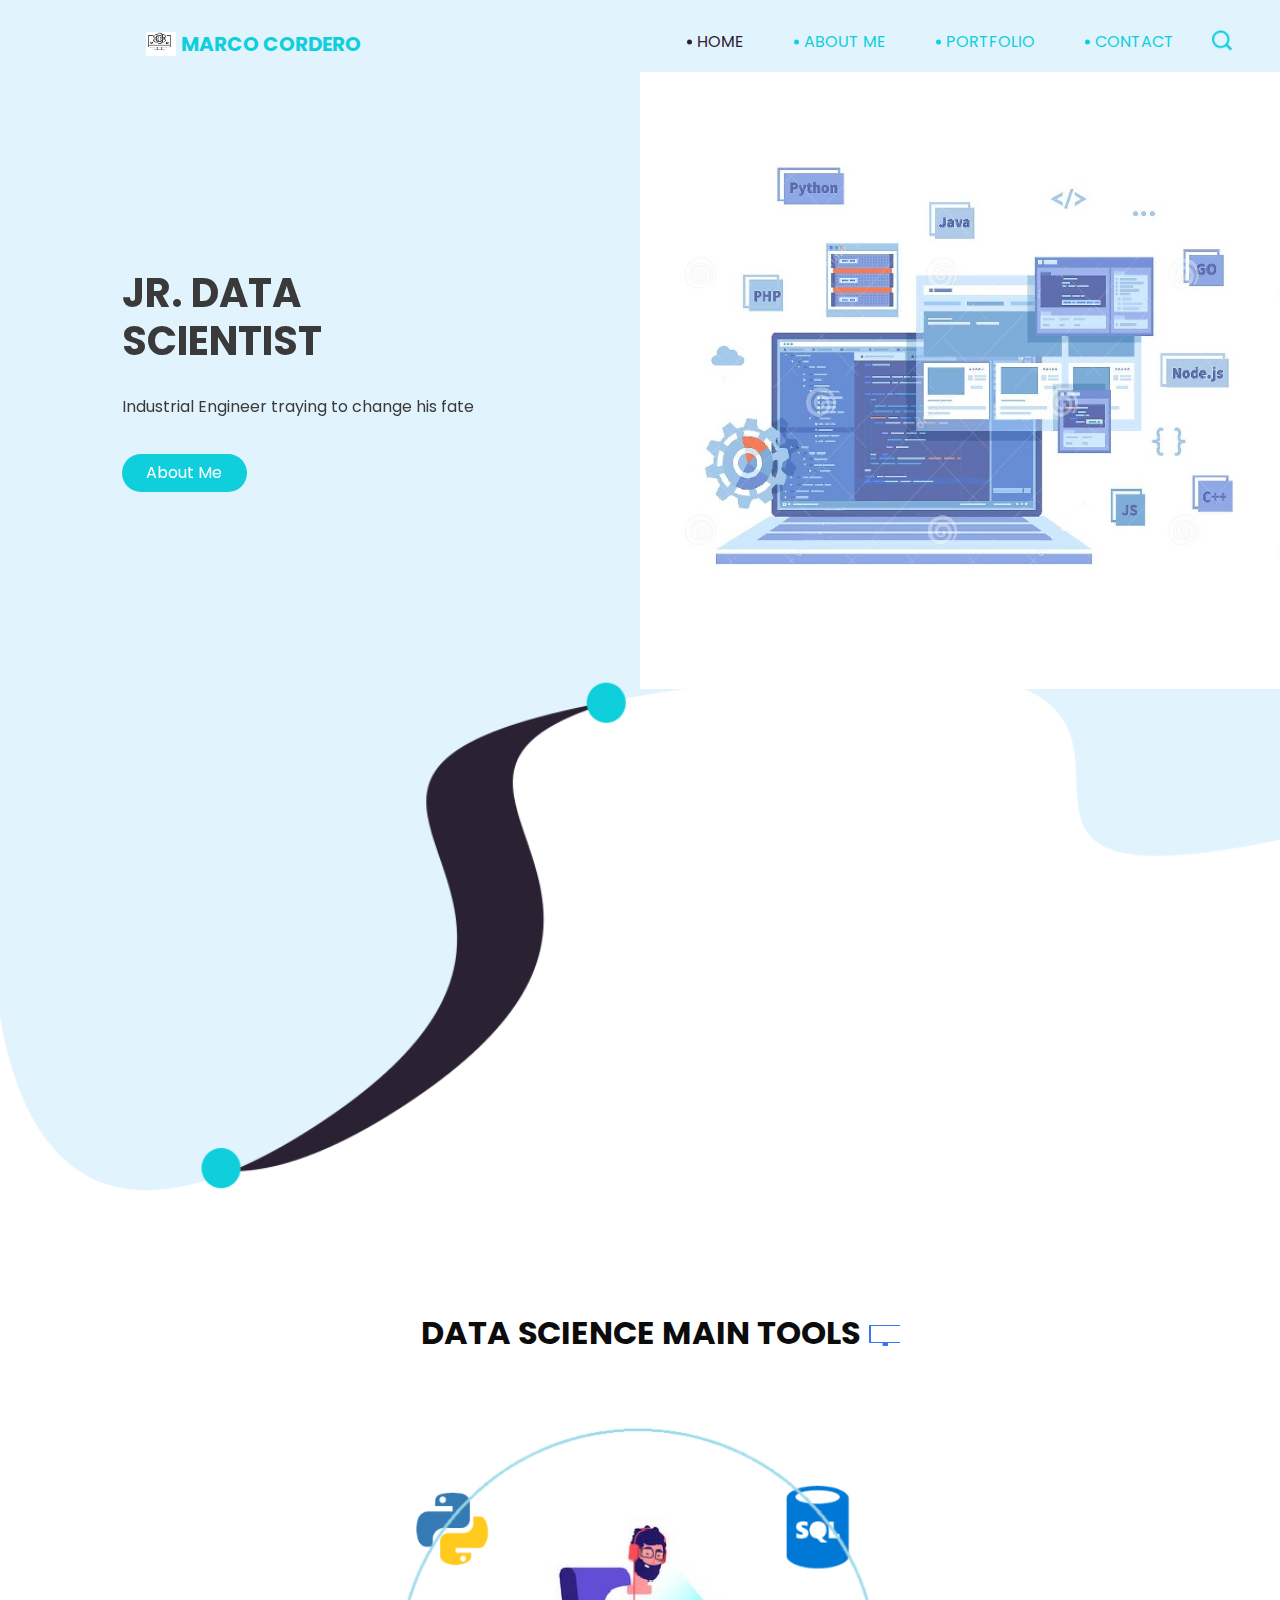
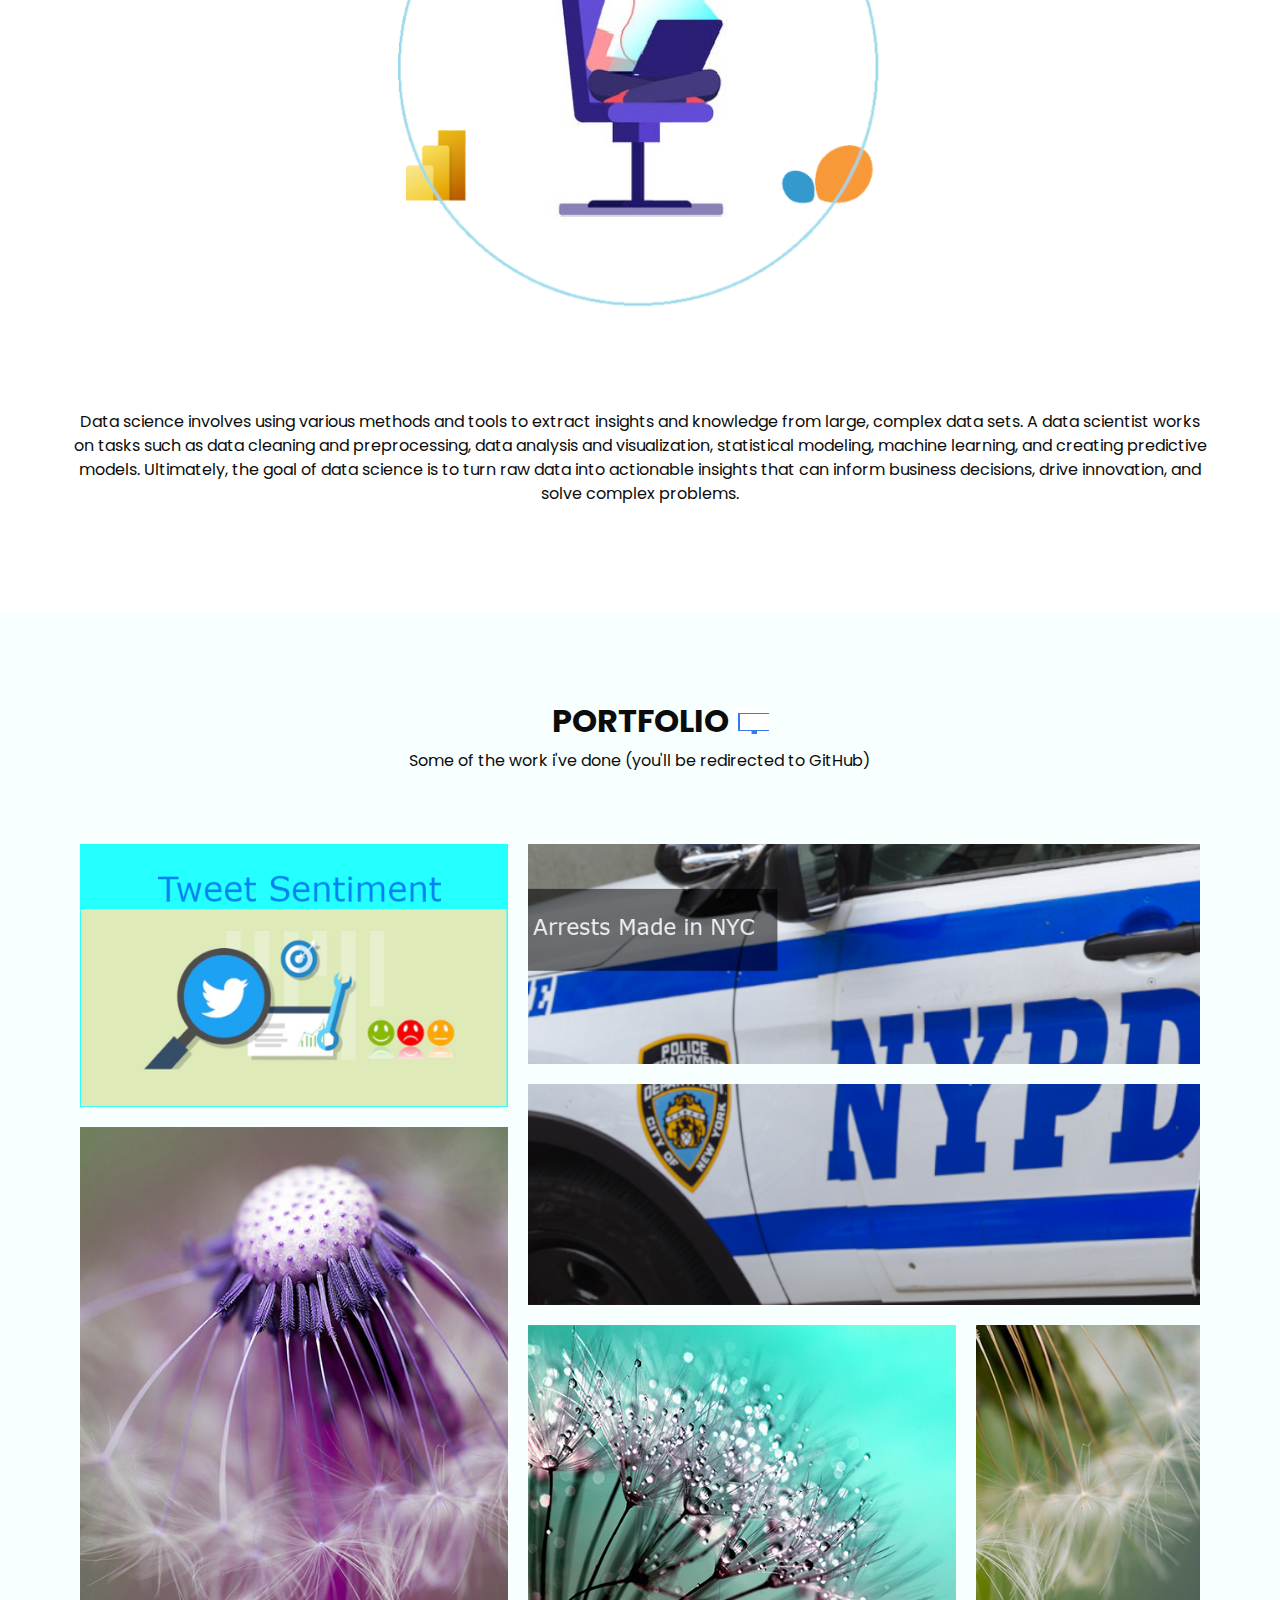
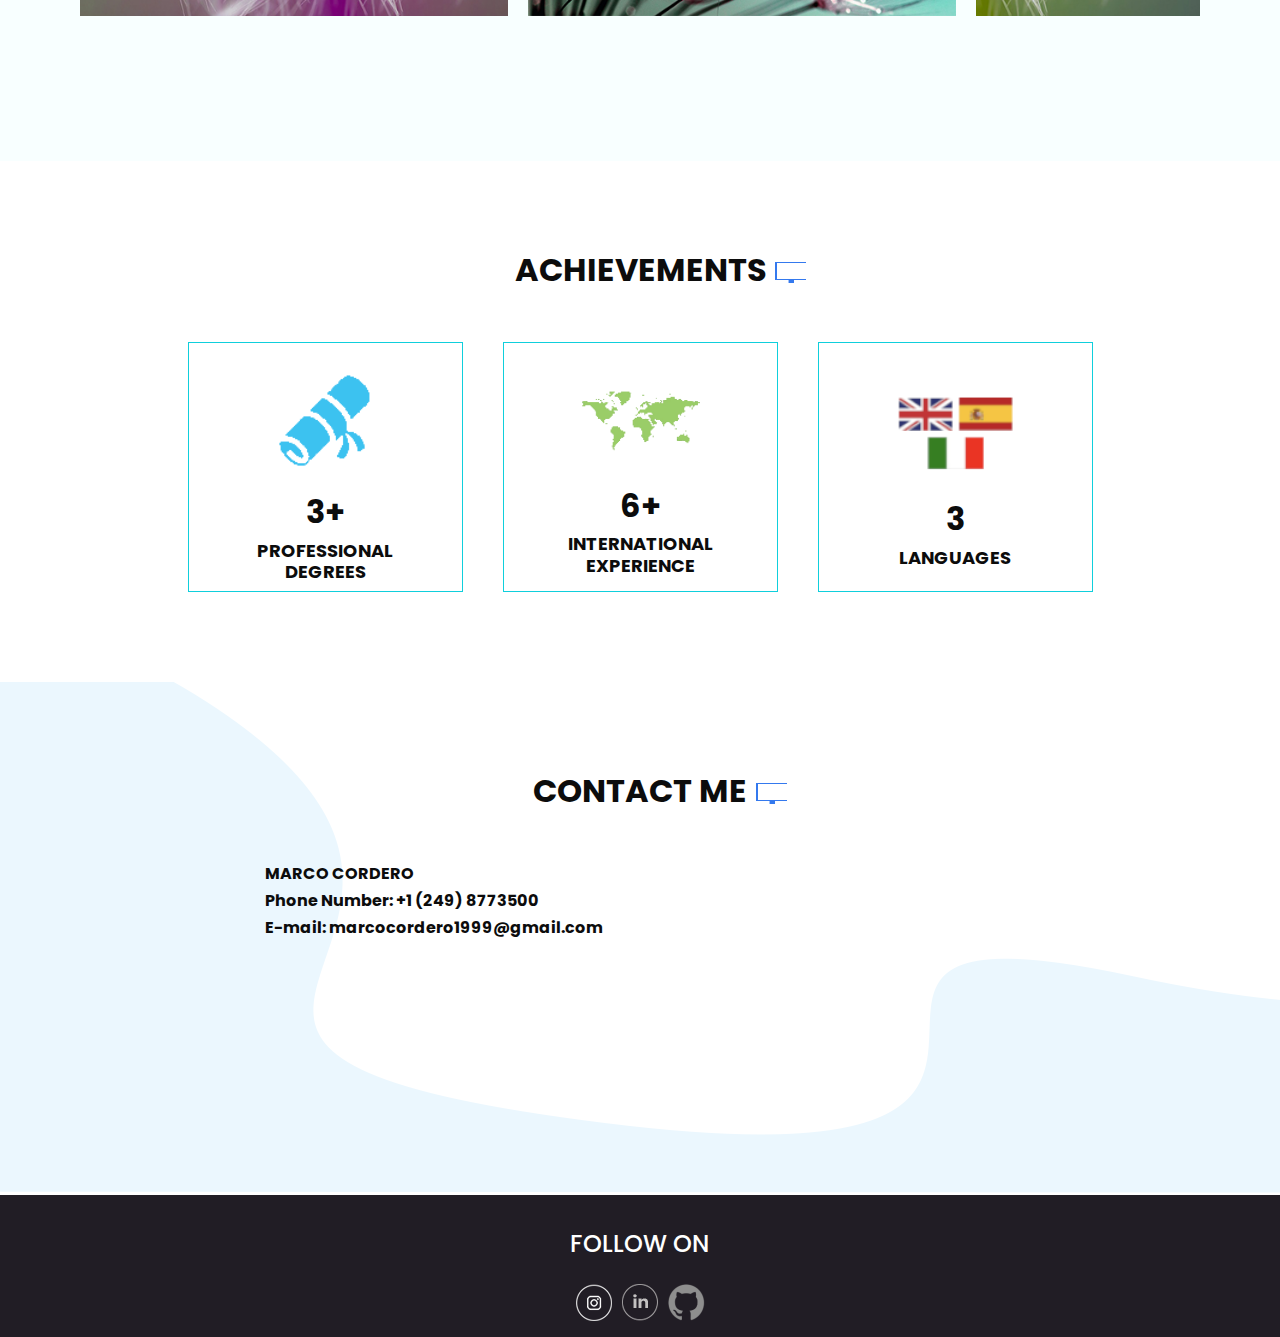
<file: index.html>
<!DOCTYPE html>
<html>

<head>
  <!-- Basic -->
  <meta charset="utf-8" />
  <meta http-equiv="X-UA-Compatible" content="IE=edge" />
  <!-- Mobile Metas -->
  <meta name="viewport" content="width=device-width, initial-scale=1, shrink-to-fit=no" />
  <!-- Site Metas -->
  <meta name="keywords" content="" />
  <meta name="description" content="" />
  <meta name="author" content="" />

  <title>Marco Cordero's Website</title>


  <!-- bootstrap core css -->
  <link rel="stylesheet" type="text/css" href="css/bootstrap.css" />

  <!-- fonts style -->
  <link href="https://fonts.googleapis.com/css?family=Poppins:400,700&display=swap" rel="stylesheet">

  <!-- Custom styles for this template -->
  <link href="css/style.css" rel="stylesheet" />
  <!-- responsive style -->
  <link href="css/responsive.css" rel="stylesheet" />
</head>

<body>

  <div class="hero_area">
    <!-- header section strats -->
    <header class="header_section">
      <div class="container-fluid">
        <div class="row">
          <div class="col-lg-11 offset-lg-1">
            <nav class="navbar navbar-expand-lg custom_nav-container ">
              <a class="navbar-brand" href="index.html">
                <img src="images/logo.png" alt="">
                <span>
                  MARCO CORDERO
                </span>
              </a>
              </a>
              <button class="navbar-toggler" type="button" data-toggle="collapse" data-target="#navbarSupportedContent"
                aria-controls="navbarSupportedContent" aria-expanded="false" aria-label="Toggle navigation">
                <span class="navbar-toggler-icon"></span>
              </button>

              <div class="collapse navbar-collapse" id="navbarSupportedContent">
                <div class="d-flex ml-auto flex-column flex-lg-row align-items-center">
                  <ul class="navbar-nav  ">
                    <li class="nav-item active">
                      <a class="nav-link" href="index.html">Home <span class="sr-only">(current)</span></a>
                    </li>
                    <li class="nav-item">
                      <a class="nav-link" href="about.html"> About Me </a>
                    </li>
                    <li class="nav-item">
                      <a class="nav-link" href="portfolio.html"> Portfolio </a>
                    </li>
                    <li class="nav-item">
                      <a class="nav-link" href="contact.html">Contact</a>
                    </li>
                  </ul>
                  <form class="form-inline">
                    <button class="btn  my-2 my-sm-0 nav_search-btn" type="submit"></button>
                  </form>
                </div>

              </div>
            </nav>
          </div>
        </div>
      </div>
    </header>
    <!-- end header section -->
    <!-- slider section -->
    <section class=" slider_section position-relative">
      <div id="carouselExampleControls" class="carousel slide" data-ride="carousel">
        <div class="carousel-inner">
          <div class="carousel-item active">
            <div class="container-fluid">
              <div class="row">
                <div class="col-md-5 offset-md-1 ">
                  <div class="detail_box">
                    <h1>
                      Jr. Data <br>
                      Scientist
                    </h1>
                    <p>
                      Industrial Engineer traying to change his fate
                    </p>
                    <div class="btn-box">
                      <a href="https://marcolamb.github.io/about.html" class="btn-1">
                        About Me
                      </a>
                    </div>
                  </div>
                </div>
                <div class="col-md-6 px-0">
                  <div class="img-box">
                    <img src="images/slider-img.jpg" alt="">
                  </div>
                </div>
              </div>
            </div>
          </div>
      </div>

    </section>
    <!-- end slider section -->
  </div>

  <!-- about section -->

  <section class="about_section layout_padding">
    <div class="container">
      <div class="heading_container">
        <h2>
          Data Science Main Tools
        </h2>
      </div>
      <div class="box">
        <div class="img-box">
          <br>
          <img src="images/about-img.jpg" alt="">
          <div class="about_img-bg">
            <img src="images/about-img-bg.png" alt="">
          </div>
        </div>
        <div class="detail-box">
          <p>
            Data science involves using various methods and tools to extract insights and knowledge from large, complex data sets. A data scientist works on tasks such as data cleaning and preprocessing, data analysis and visualization, statistical modeling, machine learning, and creating predictive models. Ultimately, the goal of data science is to turn raw data into actionable insights that can inform business decisions, drive innovation, and solve complex problems.
          </p>
        </div>
      </div>
    </div>

  </section>

  <!-- end about section -->

  <!-- portfolio section -->

  <section class="portfolio_section layout_padding">
    <div class="container">
      <div class="heading_container">
        <h2>
          Portfolio
        </h2>
        <p>
          Some of the work i've done (you'll be redirected to GitHub)
        </p>
      </div>
      <div class="portfolio_container layout_padding2">
        <div class="box-1">
          <div class="img-box b-1">
            <img src="images/p-1.png" alt="">
            <div class="btn-box">
              <a href="https://github.com/Marcolamb/Data-Science.git" class="btn-1">

              </a>
            </div>
          </div>
          <div class="img-box b-2">
            <img src="images/p-2.jpg" alt="">
            <div class="btn-box">
              <a href="" class="btn-1">

              </a>
            </div>
          </div>
        </div>
        <div class="box-2">
          <div class="box-2-top">
            <div class="img-box b-3">
              <img src="images/nypd1.png" alt="">
              <div class="btn-box">
                <a href="https://github.com/Marcolamb/Data-Science.git" class="btn-1">

                </a>
              </div>
            </div>
          </div>
          <div class="box-2-top2">
            <div class="img-box b-4">
              <img src="images/nypd2.png" alt="">
              <div class="btn-box">
                <a href="https://github.com/Marcolamb/Data-Science.git" class="btn-1">

                </a>
              </div>
            </div>
          </div>
          <div class="box-2-btm">
            <div class="img-box b-5">
              <img src="images/p-5.jpg" alt="">
              <div class="btn-box">
                <a href="" class="btn-1">

                </a>
              </div>
            </div>
            <div class="img-box b-6">
              <img src="images/p-6.jpg" alt="">
              <div class="btn-box">
                <a href="" class="btn-1">

                </a>
              </div>
            </div>
          </div>
        </div>
      </div>
    </div>

  </section>

  <!-- end portfolio section -->

  <!-- achieve section -->

  <section class="achieve_section layout_padding">
    <div class="container">
      <div class="heading_container">
        <h2>
          ACHIEVEMENTS
        </h2>
      </div>
      <div class="achieve_container">
        <div class="box">
          <div class="img-box">
            <img src="images/a-.png" alt="">
          </div>
          <div class="detail-box">
            <h2>
              3+
            </h2>
            <h6>
              Professional Degrees
            </h6>
          </div>
        </div>
        <div class="box">
          <div class="img-box">
            <img src="images/map.png" alt="">
          </div>
          <div class="detail-box">
            <h2>
              6+
            </h2>
            <h6>
              INTERNATIONAL EXPERIENCE
            </h6>
          </div>
        </div>
        <div class="box">
          <div class="img-box">
            <img src="images/languages.png" alt="">
          </div>
          <div class="detail-box">
            <h2>
              3
            </h2>
            <h6>
              LANGUAGES
            </h6>
          </div>
        </div>
      </div>
    </div>
  </section>

  <!-- end achieve section -->

  <!-- contact section -->

  <section class="contact_section layout_padding">
    <div class="container">
      <div class="heading_container">
        <h2>
          Contact Me
        </h2>
      </div>
      <div class="">
        <div class="row">
          <div class="col-md-8 mx-auto">
            <form action="">
              <div class="contact_form-container">
                <div>
                  <div>
                    <h6><strong>MARCO CORDERO</strong></h6>
                  </div>
                  <div>
                    <h6><strong>Phone Number: +1 (249) 8773500</strong></h6>
                  </div>
                  <div>
                    <h6><strong>E-mail: marcocordero1999@gmail.com</strong></h6>
                  </div>
                </div>
              </div>
            </form>
          </div>
        </div>
      </div>
    </div>
  </section>


  <!-- end contact section -->


  <!-- info section -->
  <section class="info_section ">
    <div class="container">
      <div class="info_container">
        <div class="info_social">
          <div class="d-flex justify-content-center">
            <h4 class="">
              Follow on
            </h4>
          </div>
          <div class="social_box">
            <a href="https://instagram.com/marcocordero86?igshid=OTk0YzhjMDVlZA==">
              <img src="images/instagram.png" alt="">
            </a>
            <a href="https://www.linkedin.com/in/marcordero-garcia">
              <img src="images/linkedin.png" alt="">
            </a>
            <a href="https://github.com/Marcolamb/Data-Science.git">
              <img src="images/gitlogo.png" alt="">
            </a>
          </div>
        </div>
      </div>
    </div>
  </section>

  <!-- end info_section -->

  <!-- footer section -->
  <section class="container-fluid footer_section">
    <div class="container">
      
    </div>
  </section>
  <!-- footer section -->

  <script type="text/javascript" src="js/jquery-3.4.1.min.js"></script>
  <script type="text/javascript" src="js/bootstrap.js"></script>

</body>

</html>
</file>
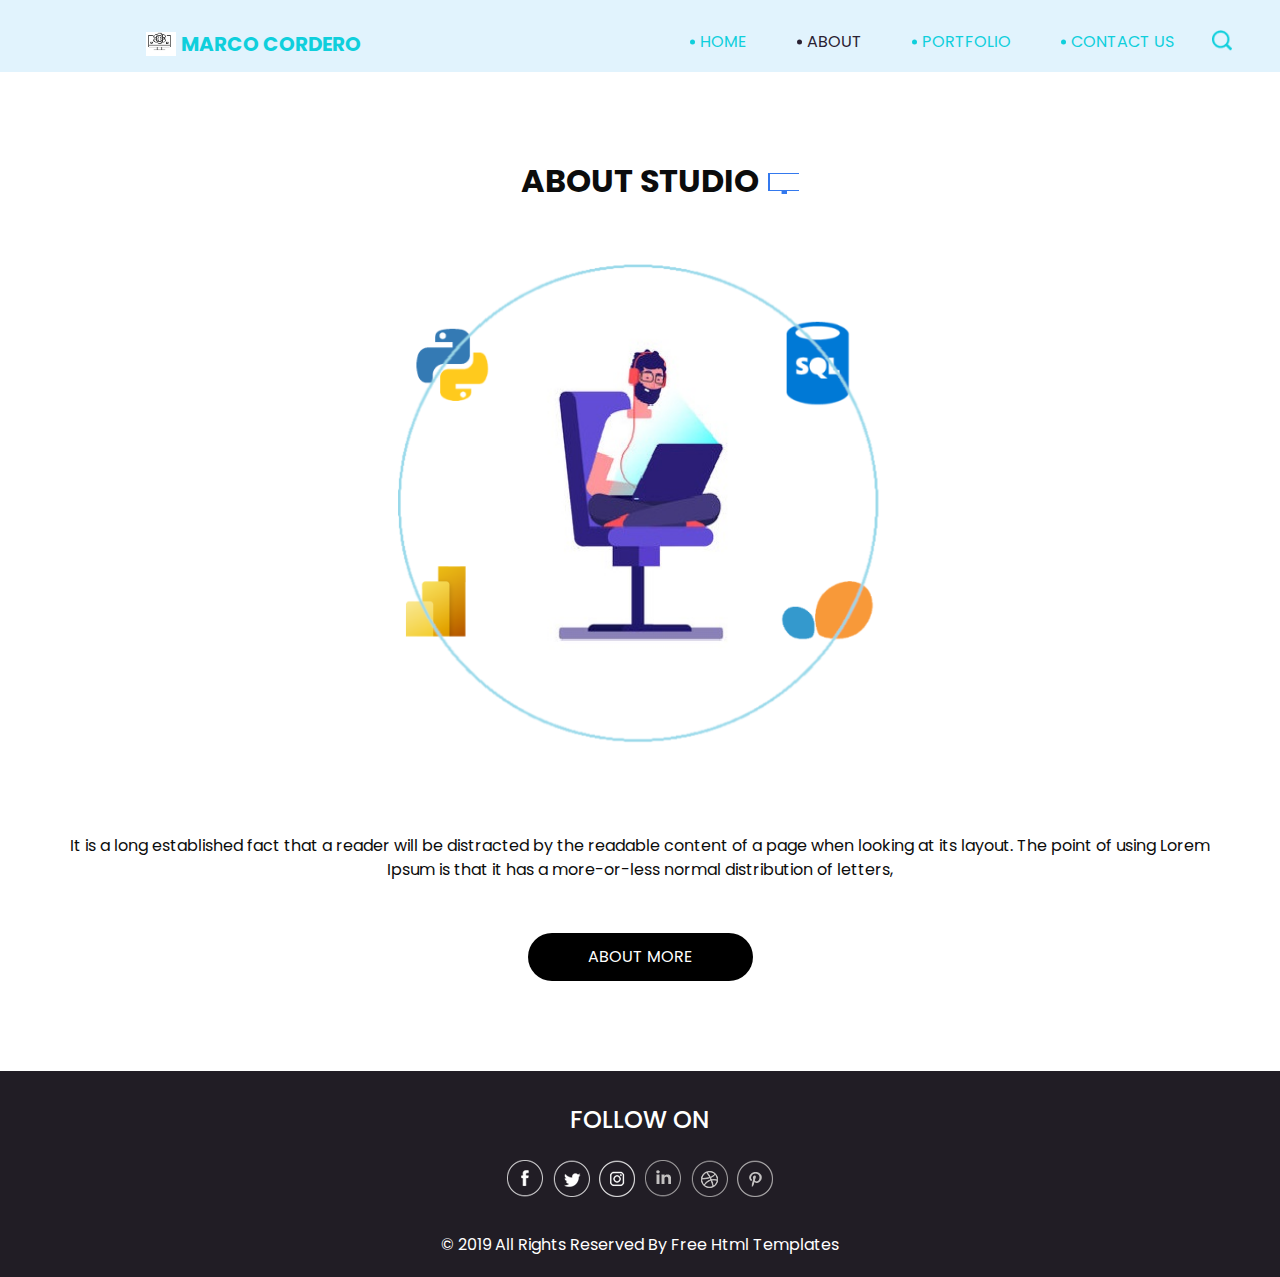
<file: abou.html>
<!DOCTYPE html>
<html>

<head>
  <!-- Basic -->
  <meta charset="utf-8" />
  <meta http-equiv="X-UA-Compatible" content="IE=edge" />
  <!-- Mobile Metas -->
  <meta name="viewport" content="width=device-width, initial-scale=1, shrink-to-fit=no" />
  <!-- Site Metas -->
  <meta name="keywords" content="" />
  <meta name="description" content="" />
  <meta name="author" content="" />

  <title>Marco Cordero's Website</title>


  <!-- bootstrap core css -->
  <link rel="stylesheet" type="text/css" href="css/bootstrap.css" />

  <!-- fonts style -->
  <link href="https://fonts.googleapis.com/css?family=Poppins:400,700&display=swap" rel="stylesheet">

  <!-- Custom styles for this template -->
  <link href="css/style.css" rel="stylesheet" />
  <!-- responsive style -->
  <link href="css/responsive.css" rel="stylesheet" />
</head>

<body class="sub_page">

  <div class="hero_area">
    <!-- header section strats -->
    <header class="header_section">
      <div class="container-fluid">
        <div class="row">
          <div class="col-lg-11 offset-lg-1">
            <nav class="navbar navbar-expand-lg custom_nav-container ">
              <a class="navbar-brand" href="index.html">
                <img src="images/logo.png" alt="">
                <span>
                  MARCO CORDERO
                </span>
               </a>
              </a>
              <button class="navbar-toggler" type="button" data-toggle="collapse" data-target="#navbarSupportedContent"
                aria-controls="navbarSupportedContent" aria-expanded="false" aria-label="Toggle navigation">
                <span class="navbar-toggler-icon"></span>
              </button>

              <div class="collapse navbar-collapse" id="navbarSupportedContent">
                <div class="d-flex ml-auto flex-column flex-lg-row align-items-center">
                  <ul class="navbar-nav  ">
                    <li class="nav-item ">
                      <a class="nav-link" href="index.html">Home <span class="sr-only">(current)</span></a>
                    </li>
                    <li class="nav-item active">
                      <a class="nav-link" href="about.html"> About</a>
                    </li>
                    <li class="nav-item">
                      <a class="nav-link" href="portfolio.html"> Portfolio </a>
                    </li>
                    <li class="nav-item">
                      <a class="nav-link" href="contact.html">Contact Us</a>
                    </li>
                  </ul>
                  <form class="form-inline">
                    <button class="btn  my-2 my-sm-0 nav_search-btn" type="submit"></button>
                  </form>
                </div>

              </div>
            </nav>
          </div>
        </div>
      </div>
    </header>
    <!-- end header section -->
    
  </div>

  <!-- about section -->

  <section class="about_section layout_padding">
    <div class="container">
      <div class="heading_container">
        <h2>
          About Studio
        </h2>
      </div>
      <div class="box">
        <div class="img-box">
          <img src="images/about-img.jpg" alt="">
          <div class="about_img-bg">
            <img src="images/about-img-bg.png" alt="">
          </div>
        </div>
        <div class="detail-box">
          <p>
            It is a long established fact that a reader will be distracted by the readable content of a page when
            looking at its layout. The point of using Lorem Ipsum is that it has a more-or-less normal distribution of
            letters,
          </p>
          <div>
            <a href="">
              about More
            </a>
          </div>
        </div>
      </div>
    </div>

  </section>

  <!-- end about section -->


  <!-- info section -->
  <section class="info_section ">
    <div class="container">
      <div class="info_container">
        <div class="info_social">
          <div class="d-flex justify-content-center">
            <h4 class="">
              Follow on
            </h4>
          </div>
          <div class="social_box">
            <a href="">
              <img src="images/fb.png" alt="">
            </a>
            <a href="">
              <img src="images/twitter.png" alt="">
            </a>
            <a href="">
              <img src="images/instagram.png" alt="">
            </a>
            <a href="">
              <img src="images/linkedin.png" alt="">
            </a>
            <a href="">
              <img src="images/dribble.png" alt="">
            </a>
            <a href="">
              <img src="images/pinterest.png" alt="">
            </a>
          </div>
        </div>
      </div>
    </div>
  </section>

  <!-- end info_section -->

  <!-- footer section -->
  <section class="container-fluid footer_section">
    <div class="container">
      <p>
        &copy; 2019 All Rights Reserved By
        <a href="https://html.design/">Free Html Templates</a>
      </p>
    </div>
  </section>
  <!-- footer section -->

  <script type="text/javascript" src="js/jquery-3.4.1.min.js"></script>
  <script type="text/javascript" src="js/bootstrap.js"></script>

</body>

</html>
</file>
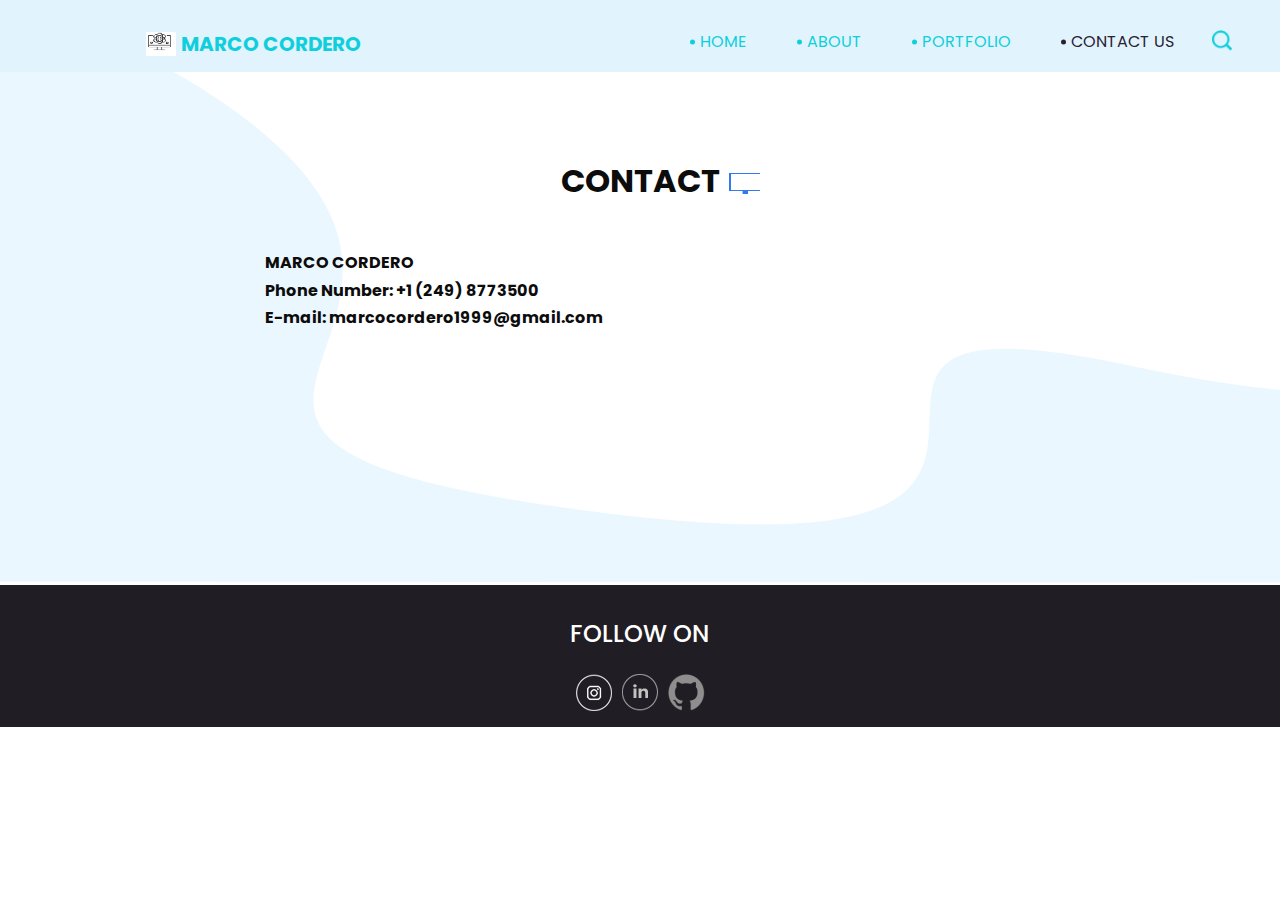
<file: contact.html>
<!DOCTYPE html>
<html>

<head>
  <!-- Basic -->
  <meta charset="utf-8" />
  <meta http-equiv="X-UA-Compatible" content="IE=edge" />
  <!-- Mobile Metas -->
  <meta name="viewport" content="width=device-width, initial-scale=1, shrink-to-fit=no" />
  <!-- Site Metas -->
  <meta name="keywords" content="" />
  <meta name="description" content="" />
  <meta name="author" content="" />

  <title>Marco Cordero's Website</title>


  <!-- bootstrap core css -->
  <link rel="stylesheet" type="text/css" href="css/bootstrap.css" />

  <!-- fonts style -->
  <link href="https://fonts.googleapis.com/css?family=Poppins:400,700&display=swap" rel="stylesheet">

  <!-- Custom styles for this template -->
  <link href="css/style.css" rel="stylesheet" />
  <!-- responsive style -->
  <link href="css/responsive.css" rel="stylesheet" />
</head>

<body class="sub_page">

  <div class="hero_area">
    <!-- header section strats -->
    <header class="header_section">
      <div class="container-fluid">
        <div class="row">
          <div class="col-lg-11 offset-lg-1">
            <nav class="navbar navbar-expand-lg custom_nav-container ">
              <a class="navbar-brand" href="index.html">
                <img src="images/logo.png" alt="">
                <span>
                  MARCO CORDERO
                </span>
              </a>
              </a>
              <button class="navbar-toggler" type="button" data-toggle="collapse" data-target="#navbarSupportedContent"
                aria-controls="navbarSupportedContent" aria-expanded="false" aria-label="Toggle navigation">
                <span class="navbar-toggler-icon"></span>
              </button>

              <div class="collapse navbar-collapse" id="navbarSupportedContent">
                <div class="d-flex ml-auto flex-column flex-lg-row align-items-center">
                  <ul class="navbar-nav  ">
                    <li class="nav-item ">
                      <a class="nav-link" href="index.html">Home <span class="sr-only">(current)</span></a>
                    </li>
                    <li class="nav-item">
                      <a class="nav-link" href="about.html"> About</a>
                    </li>
                    <li class="nav-item">
                      <a class="nav-link" href="portfolio.html"> Portfolio </a>
                    </li>
                    <li class="nav-item active">
                      <a class="nav-link" href="contact.html">Contact Us</a>
                    </li>
                  </ul>
                  <form class="form-inline">
                    <button class="btn  my-2 my-sm-0 nav_search-btn" type="submit"></button>
                  </form>
                </div>

              </div>
            </nav>
          </div>
        </div>
      </div>
    </header>
    <!-- end header section -->
  </div>

  <!-- contact section -->

  <section class="contact_section layout_padding">
    <div class="container">
      <div class="heading_container">
        <h2>
          Contact
        </h2>
      </div>
      <div class="">
        <div class="row">
          <div class="col-md-8 mx-auto">
            <form action="">
              <div class="contact_form-container">
                <div>
                  <div>
                    <h6><strong>MARCO CORDERO</strong></h6>
                  </div>
                  <div>
                    <h6><strong>Phone Number: +1 (249) 8773500</strong></h6>
                  </div>
                  <div>
                    <h6><strong>E-mail: marcocordero1999@gmail.com</strong></h6>
                  </div>
                </div>
              </div>
            </form>
          </div>
        </div>
      </div>
    </div>
  </section>


  <!-- end contact section -->


  <!-- info section -->
  <section class="info_section ">
    <div class="container">
      <div class="info_container">
        <div class="info_social">
          <div class="d-flex justify-content-center">
            <h4 class="">
              Follow on
            </h4>
          </div>
          <div class="social_box">
            <a href="https://instagram.com/marcocordero86?igshid=OTk0YzhjMDVlZA==">
              <img src="images/instagram.png" alt="">
            </a>
            <a href="https://www.linkedin.com/in/marcordero-garcia">
              <img src="images/linkedin.png" alt="">
            </a>
            <a href="https://github.com/Marcolamb/Data-Science.git">
              <img src="images/gitlogo.png" alt="">
            </a>
          </div>
        </div>
      </div>
    </div>
  </section>

  <!-- end info_section -->

  <!-- footer section -->
  <section class="container-fluid footer_section">
    <div class="container">
      
    </div>
  </section>
  <!-- footer section -->

  <script type="text/javascript" src="js/jquery-3.4.1.min.js"></script>
  <script type="text/javascript" src="js/bootstrap.js"></script>

</body>

</html>
</file>
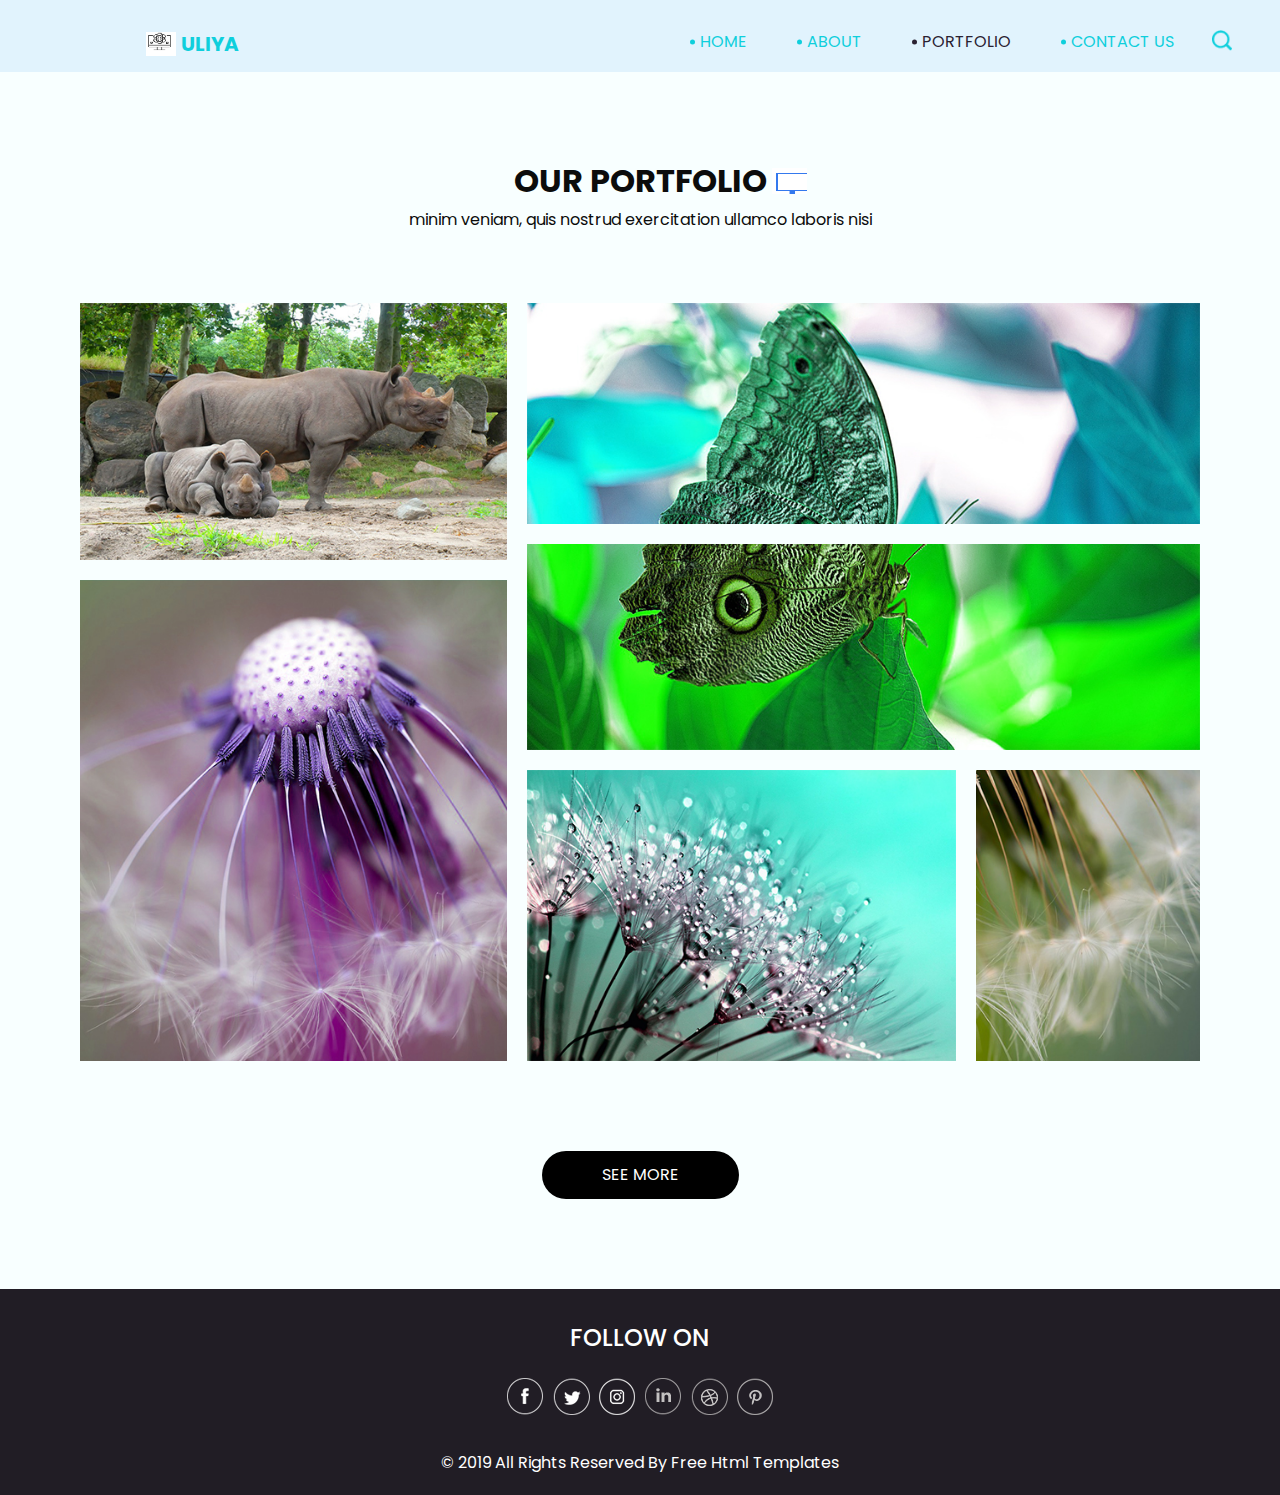
<file: portfoli.html>
<!DOCTYPE html>
<html>

<head>
  <!-- Basic -->
  <meta charset="utf-8" />
  <meta http-equiv="X-UA-Compatible" content="IE=edge" />
  <!-- Mobile Metas -->
  <meta name="viewport" content="width=device-width, initial-scale=1, shrink-to-fit=no" />
  <!-- Site Metas -->
  <meta name="keywords" content="" />
  <meta name="description" content="" />
  <meta name="author" content="" />

  <title>Uliya</title>


  <!-- bootstrap core css -->
  <link rel="stylesheet" type="text/css" href="css/bootstrap.css" />

  <!-- fonts style -->
  <link href="https://fonts.googleapis.com/css?family=Poppins:400,700&display=swap" rel="stylesheet">

  <!-- Custom styles for this template -->
  <link href="css/style.css" rel="stylesheet" />
  <!-- responsive style -->
  <link href="css/responsive.css" rel="stylesheet" />
</head>

<body class="sub_page">

  <div class="hero_area">
    <!-- header section strats -->
    <header class="header_section">
      <div class="container-fluid">
        <div class="row">
          <div class="col-lg-11 offset-lg-1">
            <nav class="navbar navbar-expand-lg custom_nav-container ">
              <a class="navbar-brand" href="index.html">
                <img src="images/logo.png" alt="">
                <span>
                  Uliya
                </span>
              </a>
              </a>
              <button class="navbar-toggler" type="button" data-toggle="collapse" data-target="#navbarSupportedContent"
                aria-controls="navbarSupportedContent" aria-expanded="false" aria-label="Toggle navigation">
                <span class="navbar-toggler-icon"></span>
              </button>

              <div class="collapse navbar-collapse" id="navbarSupportedContent">
                <div class="d-flex ml-auto flex-column flex-lg-row align-items-center">
                  <ul class="navbar-nav  ">
                    <li class="nav-item ">
                      <a class="nav-link" href="index.html">Home <span class="sr-only">(current)</span></a>
                    </li>
                    <li class="nav-item">
                      <a class="nav-link" href="about.html"> About</a>
                    </li>
                    <li class="nav-item active">
                      <a class="nav-link" href="portfolio.html"> Portfolio </a>
                    </li>
                    <li class="nav-item">
                      <a class="nav-link" href="contact.html">Contact Us</a>
                    </li>
                  </ul>
                  <form class="form-inline">
                    <button class="btn  my-2 my-sm-0 nav_search-btn" type="submit"></button>
                  </form>
                </div>

              </div>
            </nav>
          </div>
        </div>
      </div>
    </header>
    <!-- end header section -->

  </div>

  <!-- portfolio section -->

  <section class="portfolio_section layout_padding">
    <div class="container">
      <div class="heading_container">
        <h2>
          Our portfolio
        </h2>
        <p>
          minim veniam, quis nostrud exercitation ullamco laboris nisi
        </p>
      </div>
      <div class="portfolio_container layout_padding2">
        <div class="box-1">
          <div class="img-box b-1">
            <img src="images/p-1.jpg" alt="">
            <div class="btn-box">
              <a href="" class="btn-1">

              </a>
            </div>
          </div>
          <div class="img-box b-2">
            <img src="images/p-2.jpg" alt="">
            <div class="btn-box">
              <a href="" class="btn-1">

              </a>
            </div>
          </div>
        </div>
        <div class="box-2">
          <div class="box-2-top">
            <div class="img-box b-3">
              <img src="images/p-3.jpg" alt="">
              <div class="btn-box">
                <a href="" class="btn-1">

                </a>
              </div>
            </div>
          </div>
          <div class="box-2-top2">
            <div class="img-box b-4">
              <img src="images/p-4.jpg" alt="">
              <div class="btn-box">
                <a href="" class="btn-1">

                </a>
              </div>
            </div>
          </div>
          <div class="box-2-btm">
            <div class="img-box b-5">
              <img src="images/p-5.jpg" alt="">
              <div class="btn-box">
                <a href="" class="btn-1">

                </a>
              </div>
            </div>
            <div class="img-box b-6">
              <img src="images/p-6.jpg" alt="">
              <div class="btn-box">
                <a href="" class="btn-1">

                </a>
              </div>
            </div>
          </div>
        </div>
      </div>
      <div class="see_btn">
        <a href="">
          See More
        </a>
      </div>
    </div>

  </section>

  <!-- end about section -->

  <!-- info section -->
  <section class="info_section ">
    <div class="container">
      <div class="info_container">
        <div class="info_social">
          <div class="d-flex justify-content-center">
            <h4 class="">
              Follow on
            </h4>
          </div>
          <div class="social_box">
            <a href="">
              <img src="images/fb.png" alt="">
            </a>
            <a href="">
              <img src="images/twitter.png" alt="">
            </a>
            <a href="">
              <img src="images/instagram.png" alt="">
            </a>
            <a href="">
              <img src="images/linkedin.png" alt="">
            </a>
            <a href="">
              <img src="images/dribble.png" alt="">
            </a>
            <a href="">
              <img src="images/pinterest.png" alt="">
            </a>
          </div>
        </div>
      </div>
    </div>
  </section>

  <!-- end info_section -->

  <!-- footer section -->
  <section class="container-fluid footer_section">
    <div class="container">
      <p>
        &copy; 2019 All Rights Reserved By
        <a href="https://html.design/">Free Html Templates</a>
      </p>
    </div>
  </section>
  <!-- footer section -->

  <script type="text/javascript" src="js/jquery-3.4.1.min.js"></script>
  <script type="text/javascript" src="js/bootstrap.js"></script>

</body>

</html>
</file>
<file: css/style.css>
body {
  font-family: 'Poppins', sans-serif;
  color: #0c0c0c;
  background-color: #ffffff;
}

.layout_padding {
  padding: 90px 0;
}

.layout_padding2 {
  padding: 45px 0;
}

.layout_padding2-top {
  padding-top: 45px;
}

.layout_padding2-bottom {
  padding-bottom: 45px;
}

.layout_padding-top {
  padding-top: 90px;
}

.layout_padding-bottom {
  padding-bottom: 90px;
}

.heading_container {
  display: -webkit-box;
  display: -ms-flexbox;
  display: flex;
  -webkit-box-orient: vertical;
  -webkit-box-direction: normal;
      -ms-flex-direction: column;
          flex-direction: column;
  -webkit-box-align: center;
      -ms-flex-align: center;
          align-items: center;
  text-align: center;
}

.heading_container h2 {
  position: relative;
  font-weight: bold;
  text-transform: uppercase;
}

.heading_container h2 span {
  position: relative;
  z-index: 2;
}

.heading_container h2::before {
  content: "";
  position: absolute;
  width: 35px;
  height: 26px;
  top: 50%;
  right: -40px;
  -webkit-transform: translateY(-50%);
          transform: translateY(-50%);
  z-index: 1;
  background-image: url(../images/heading-img.png);
  background-repeat: no-repeat;
}

/*header section*/
.hero_area {
  height: 136vh;
  position: relative;
  background-image: url(../images/hero-bg.png);
  background-size: cover;
}

.sub_page .hero_area {
  height: auto;
  background-image: none;
  background-color: #e1f3fd;
}

.sub_page .hero_area::after {
  display: none;
}

.header_section .container-fluid {
  padding-right: 25px;
  padding-left: 25px;
}

.header_section .nav_container {
  margin: 0 auto;
}

.custom_nav-container .navbar-nav .nav-item .nav-link {
  margin: 10px 30px;
  padding: 0;
  color: #0fcfdc;
  text-align: center;
  position: relative;
  text-transform: uppercase;
}

.custom_nav-container .navbar-nav .nav-item .nav-link::before {
  content: "";
  width: 5px;
  height: 5px;
  position: absolute;
  top: 50%;
  left: -10px;
  -webkit-transform: translateY(-50%);
          transform: translateY(-50%);
  background-color: #0fcfdc;
  border-radius: 100%;
}

.custom_nav-container .navbar-nav .nav-item.active .nav-link, .custom_nav-container .navbar-nav .nav-item:hover .nav-link {
  color: #2a2132;
}

.custom_nav-container .navbar-nav .nav-item.active .nav-link::before, .custom_nav-container .navbar-nav .nav-item:hover .nav-link::before {
  background-color: #2a2132;
}

a,
a:hover,
a:focus {
  text-decoration: none;
}

a:hover,
a:focus {
  color: initial;
}

.btn,
.btn:focus {
  outline: none !important;
  -webkit-box-shadow: none;
          box-shadow: none;
}

.custom_nav-container .nav_search-btn {
  background-image: url(../images/search-icon.png);
  background-size: 20px;
  background-repeat: no-repeat;
  background-position: center 5px;
  width: 35px;
  height: 35px;
  padding: 0;
  border: none;
}

.navbar-brand {
  display: -webkit-box;
  display: -ms-flexbox;
  display: flex;
  -webkit-box-align: center;
      -ms-flex-align: center;
          align-items: center;
}

.navbar-brand img {
  width: 30px;
  margin-right: 5px;
}

.navbar-brand span {
  font-size: 20px;
  font-weight: 700;
  color: #0fcfdc;
  text-transform: uppercase;
}

.custom_nav-container {
  z-index: 99999;
  padding-top: 20px;
  -webkit-box-align: end;
      -ms-flex-align: end;
          align-items: flex-end;
}

.navbar-expand-lg .navbar-collapse {
  -webkit-box-align: end;
      -ms-flex-align: end;
          align-items: flex-end;
}

.custom_nav-container .navbar-toggler {
  outline: none;
}

.custom_nav-container .navbar-toggler .navbar-toggler-icon {
  background-image: url(../images/menu.png);
  background-size: 45px;
}

/*end header section*/
/* slider section */
.slider_section {
  display: -webkit-box;
  display: -ms-flexbox;
  display: flex;
  -webkit-box-align: center;
      -ms-flex-align: center;
          align-items: center;
  position: relative;
  z-index: 2;
  color: #3b3a3a;
}

.slider_section .row {
  -webkit-box-align: center;
      -ms-flex-align: center;
          align-items: center;
}

.slider_section div#carouselExampleControls {
  width: 100%;
}

.slider_section .detail_box {
  padding-right: 10%;
}

.slider_section .detail_box h1 {
  font-weight: bold;
  margin-bottom: 30px;
  text-transform: uppercase;
}

.slider_section .detail_box .btn-box {
  margin-top: 35px;
}

.slider_section .detail_box .btn-box a {
  width: 125px;
  text-align: center;
}

.slider_section .detail_box .btn-box .btn-1 {
  display: inline-block;
  padding: 7px 0px;
  background-color: #0fcfdc;
  color: #ffffff;
  border-radius: 30px;
  margin-right: 5px;
}

.slider_section .detail_box .btn-box .btn-1:hover {
  background-color: #0db9c4;
}

.slider_section .detail_box .btn-box .btn-2 {
  display: inline-block;
  padding: 7px 0px;
  background-color: #000000;
  color: #ffffff;
  border-radius: 30px;
}

.slider_section .detail_box .btn-box .btn-2:hover {
  background-color: #333333;
}

.slider_section .img-box img {
  width: 100%;
}

.slider_section .carousel_btn-container {
  width: 60px;
  position: absolute;
  bottom: 175px;
  display: -webkit-box;
  display: -ms-flexbox;
  display: flex;
  -webkit-box-pack: justify;
      -ms-flex-pack: justify;
          justify-content: space-between;
  left: 10%;
  z-index: 999;
}

.slider_section .carousel_btn-container .carousel-control-prev,
.slider_section .carousel_btn-container .carousel-control-next {
  position: relative;
  width: 35px;
  height: 35px;
  border: none;
  border-radius: 100%;
  opacity: 1;
  background-repeat: no-repeat;
  background-size: 20px;
  background-position: center;
}

.slider_section .carousel_btn-container .carousel-control-prev {
  background-image: url(../images/prev.png);
}

.slider_section .carousel_btn-container .carousel-control-prev:hover {
  background-image: url(../images/prev-blue.png);
}

.slider_section .carousel_btn-container .carousel-control-next {
  background-image: url(../images/next.png);
}

.slider_section .carousel_btn-container .carousel-control-next:hover {
  background-image: url(../images/next-blue.png);
}

.about_section .box {
  display: -webkit-box;
  display: -ms-flexbox;
  display: flex;
  -webkit-box-orient: vertical;
  -webkit-box-direction: normal;
      -ms-flex-direction: column;
          flex-direction: column;
  -webkit-box-align: center;
      -ms-flex-align: center;
          align-items: center;
}

.about_section .box img {
  width: 100%;
}

.about_section .box .img-box {
  position: relative;
  width: 250px;
  margin: 50px 0;
}

.about_section .box .img-box .about_img-bg {
  position: absolute;
  top: 50%;
  left: 50%;
  width: 200%;
  -webkit-transform: translate(-50%, -50%) rotate(0deg) scale(1);
          transform: translate(-50%, -50%) rotate(0deg) scale(1);
  -webkit-animation: rotateAnimation 3s infinite;
          animation: rotateAnimation 3s infinite;
}

@-webkit-keyframes rotateAnimation {
  0% {
    -webkit-transform: translate(-50%, -50%) rotate(0deg) scale(1);
            transform: translate(-50%, -50%) rotate(0deg) scale(1);
  }
  49% {
    -webkit-transform: translate(-50%, -50%) rotate(180deg) scale(1.1);
            transform: translate(-50%, -50%) rotate(180deg) scale(1.1);
  }
  100% {
    -webkit-transform: translate(-50%, -50%) rotate(360deg) scale(1);
            transform: translate(-50%, -50%) rotate(360deg) scale(1);
  }
}

@keyframes rotateAnimation {
  0% {
    -webkit-transform: translate(-50%, -50%) rotate(0deg) scale(1);
            transform: translate(-50%, -50%) rotate(0deg) scale(1);
  }
  49% {
    -webkit-transform: translate(-50%, -50%) rotate(180deg) scale(1.1);
            transform: translate(-50%, -50%) rotate(180deg) scale(1.1);
  }
  100% {
    -webkit-transform: translate(-50%, -50%) rotate(360deg) scale(1);
            transform: translate(-50%, -50%) rotate(360deg) scale(1);
  }
}

.about_section .box .detail-box {
  margin-top: 35px;
  text-align: center;
}

.about_section .box .detail-box a {
  display: inline-block;
  padding: 12px 60px;
  background-color: #000000;
  color: #ffffff;
  border-radius: 40px;
  text-transform: uppercase;
  margin-top: 35px;
}

.about_section .box .detail-box a:hover {
  background-color: #333333;
}

.portfolio_section {
  background-color: #f8ffff;
}

.portfolio_section .portfolio_container {
  display: -webkit-box;
  display: -ms-flexbox;
  display: flex;
}

.portfolio_section .portfolio_container .img-box {
  margin: 10px;
  position: relative;
  display: -webkit-box;
  display: -ms-flexbox;
  display: flex;
  -webkit-box-flex: 1;
      -ms-flex-positive: 1;
          flex-grow: 1;
}

.portfolio_section .portfolio_container .img-box img {
  width: 100%;
  height: 100%;
}

.portfolio_section .portfolio_container .img-box .btn-box {
  position: absolute;
  top: 50%;
  left: 50%;
  -webkit-transform: translate(-50%, -50%);
          transform: translate(-50%, -50%);
  display: -webkit-box;
  display: -ms-flexbox;
  display: flex;
}

.portfolio_section .portfolio_container .img-box .btn-box a {
  display: none;
  width: 50px;
  height: 50px;
  border-radius: 100%;
  background-size: cover;
  background-position: center;
  background-repeat: no-repeat;
  margin: 0 5px;
}

.portfolio_section .portfolio_container .img-box .btn-box .btn-1 {
  background-image: url(../images/link.png);
}

.portfolio_section .portfolio_container .img-box::before {
  content: "";
  display: none;
  position: absolute;
  width: 100%;
  height: 100%;
  top: 0;
  left: 0;
  background-color: rgba(15, 207, 220, 0.8);
  z-index: 0;
}

.portfolio_section .portfolio_container .img-box:hover a {
  display: block;
}

.portfolio_section .portfolio_container .img-box:hover::before {
  display: block;
}

.portfolio_section .portfolio_container .box-1,
.portfolio_section .portfolio_container .box-2 {
  display: -webkit-box;
  display: -ms-flexbox;
  display: flex;
  -webkit-box-orient: vertical;
  -webkit-box-direction: normal;
      -ms-flex-direction: column;
          flex-direction: column;
  -webkit-box-pack: stretch;
      -ms-flex-pack: stretch;
          justify-content: stretch;
  -webkit-box-align: stretch;
      -ms-flex-align: stretch;
          align-items: stretch;
}

.portfolio_section .portfolio_container .box-2-btm {
  display: -webkit-box;
  display: -ms-flexbox;
  display: flex;
  -webkit-box-pack: stretch;
      -ms-flex-pack: stretch;
          justify-content: stretch;
  -webkit-box-align: stretch;
      -ms-flex-align: stretch;
          align-items: stretch;
}

.portfolio_section .portfolio_container .box-2-btm .box-2-left {
  display: -webkit-box;
  display: -ms-flexbox;
  display: flex;
}

.portfolio_section .see_btn {
  display: -webkit-box;
  display: -ms-flexbox;
  display: flex;
  -webkit-box-pack: center;
      -ms-flex-pack: center;
          justify-content: center;
}

.portfolio_section .see_btn a {
  display: inline-block;
  padding: 12px 60px;
  background-color: #000000;
  color: #ffffff;
  border-radius: 40px;
  text-transform: uppercase;
  margin-top: 35px;
}

.portfolio_section .see_btn a:hover {
  background-color: #333333;
}

.achieve_section .achieve_container {
  display: -webkit-box;
  display: -ms-flexbox;
  display: flex;
  -webkit-box-pack: center;
      -ms-flex-pack: center;
          justify-content: center;
}

.achieve_section .achieve_container .box {
  width: 275px;
  height: 250px;
  display: -webkit-box;
  display: -ms-flexbox;
  display: flex;
  -webkit-box-orient: vertical;
  -webkit-box-direction: normal;
      -ms-flex-direction: column;
          flex-direction: column;
  -webkit-box-align: center;
      -ms-flex-align: center;
          align-items: center;
  -webkit-box-pack: center;
      -ms-flex-pack: center;
          justify-content: center;
  text-align: center;
  margin: 45px 20px 0 20px;
  padding: 45px 35px 15px 35px;
  border: 1px solid #0fcfdc;
}

.achieve_section .achieve_container .box .img-box {
  width: 120px;
}

.achieve_section .achieve_container .box .img-box img {
  width: 100%;
}

.achieve_section .achieve_container .detail-box {
  margin-top: 25px;
  text-transform: uppercase;
}

.achieve_section .achieve_container .detail-box h2 {
  font-weight: bold;
}

.achieve_section .achieve_container .detail-box h6 {
  font-weight: bold;
  font-size: 18px;
}

.client_section .row {
  -webkit-box-align: center;
      -ms-flex-align: center;
          align-items: center;
}

.client_section .col-md-3 {
  display: -webkit-box;
  display: -ms-flexbox;
  display: flex;
  -webkit-box-pack: end;
      -ms-flex-pack: end;
          justify-content: flex-end;
}

.client_section .btn_container {
  display: -webkit-box;
  display: -ms-flexbox;
  display: flex;
  -webkit-box-pack: center;
      -ms-flex-pack: center;
          justify-content: center;
  -webkit-box-align: center;
      -ms-flex-align: center;
          align-items: center;
}

.client_section .btn_container .carousel-control-prev,
.client_section .btn_container .carousel-control-next {
  position: relative;
  width: 50px;
  height: 50px;
  border: none;
  border-radius: 100%;
  opacity: 1;
  background-repeat: no-repeat;
  background-size: 15px;
  background-position: center;
  background-color: #0fcfdc;
  margin: 0 5px;
}

.client_section .btn_container .carousel-control-prev:hover,
.client_section .btn_container .carousel-control-next:hover {
  background-color: #000000;
}

.client_section .btn_container .carousel-control-prev {
  background-image: url(../images/prev-white.png);
}

.client_section .btn_container .carousel-control-next {
  background-image: url(../images/next-white.png);
}

.client_section .detail-box {
  padding: 20px;
  border: 1px solid #0fcfdc;
  margin: 0 25px;
}

.client_section .detail-box h4 {
  text-transform: uppercase;
}

/* contact section */
.contact_section {
  background-image: url(../images/contact-bg.png);
  background-repeat: no-repeat;
  background-position: left bottom;
  padding-bottom: 250px;
  position: relative;
}

.contact_section .bg-img1 {
  width: 100px;
  position: absolute;
  top: 45px;
  right: 100px;
}

.contact_section .bg-img1 img {
  width: 100%;
}

.contact_section .bg-img2 {
  width: 50px;
  position: absolute;
  top: 75px;
  left: 0px;
}

.contact_section .bg-img2 img {
  width: 100%;
}

.contact_section .contact_form-container {
  margin-top: 45px;
}

.contact_section .contact_form-container input {
  border: none;
  outline: none;
  border-bottom: 1px solid #000000;
  color: #000000;
  width: 100%;
  margin: 15px 0;
  background-color: transparent;
}

.contact_section .contact_form-container input::-webkit-input-placeholder {
  color: #000000;
}

.contact_section .contact_form-container input:-ms-input-placeholder {
  color: #000000;
}

.contact_section .contact_form-container input::-ms-input-placeholder {
  color: #000000;
}

.contact_section .contact_form-container input::placeholder {
  color: #000000;
}

.contact_section .contact_form-container input.message_input {
  margin-top: 55px;
}

.contact_section .contact_form-container button {
  display: inline-block;
  padding: 12px 50px;
  background-color: #0fcfdc;
  color: #ffffff;
  border-radius: 0;
  margin-top: 35px;
  border: none;
}

.contact_section .contact_form-container button:hover {
  background-color: #0db9c4;
}

/* end contact section */
.info_section {
  background-color: #211d25;
  color: #ffffff;
  font-family: 'Poppins', sans-serif;
}

.info_section .info_container {
  width: 75%;
  margin: 0 auto;
}

.info_section .info_social {
  padding-top: 35px;
  display: -webkit-box;
  display: -ms-flexbox;
  display: flex;
  -webkit-box-orient: vertical;
  -webkit-box-direction: normal;
      -ms-flex-direction: column;
          flex-direction: column;
  -webkit-box-align: center;
      -ms-flex-align: center;
          align-items: center;
}

.info_section .info_social h4 {
  text-transform: uppercase;
}

.info_section .info_social .social_box {
  display: -webkit-box;
  display: -ms-flexbox;
  display: flex;
  margin: 15px auto;
  -webkit-box-align: center;
      -ms-flex-align: center;
          align-items: center;
}

.info_section .info_social .social_box img {
  min-width: 10px;
  margin: 0 3px;
}

/* footer section*/
.footer_section {
  background-color: #211d25;
  display: -webkit-box;
  display: -ms-flexbox;
  display: flex;
  -webkit-box-pack: center;
      -ms-flex-pack: center;
          justify-content: center;
  position: relative;
  font-family: 'Poppins', sans-serif;
}

.footer_section p {
  color: #ffffff;
  margin: 0 auto;
  text-align: center;
  padding: 20px 0;
  width: 55%;
}

.footer_section a {
  color: #ffffff;
}
/*# sourceMappingURL=style.css.map */
</file>
<file: css/responsive.css>
@media (max-width: 1120px) {
  .slider_section .carousel_btn-container {
    bottom: 0;
  }
}

@media (max-width: 992px) {
  .navbar-nav {
    align-items: center;
  }

  .custom_nav-container .navbar-nav .nav-item .nav-link {
    margin: 15px 30px;
  }

  .achieve_section .achieve_container {
    flex-wrap: wrap;
  }

  .info_section .info_container {
    width: 100%;
  }

  .footer_section p {
    width: 100%;
  }
}

@media (max-width: 768px) {
  .hero_area {
    height: auto;
  }

  .slider_section {
    padding-top: 50px;
  }

  .slider_section .detail_box {
    text-align: center;
    margin-bottom: 35px;
  }

  .slider_section .detail_box {
    padding: 0;
  }

  .about_section .box .img-box {
    width: 40%;
  }

  .portfolio_section .portfolio_container {
    flex-direction: column;
  }

  .contact_section .bg-img1 {
    width: 75px;
    position: absolute;
    top: 0;
    right: 0px;
  }

  .client_section .col-md-3 {
    justify-content: center;
  }

  .client_section .detail-box {
    margin-bottom: 35px;
  }

  .client_section .row {
    flex-wrap: wrap-reverse;
  }
}

@media (max-width: 576px) {
  .heading_container h2::before {
    top: -15px;
    right: 50%;
    -webkit-transform: translate(50%, -50%);
    transform: translate(50%, -50%);
  }

  .client_section .detail-box {
    margin-left: 0;
    margin-right: 0;

  }
}

@media (max-width: 480px) {}

@media (max-width: 420px) {
  .slider_section .detail_box h1 {
    font-size: 2rem;
  }

  .portfolio_section .portfolio_container .box-2-btm {
    flex-direction: column;
  }
}

@media (max-width: 360px) {}

@media (min-width: 1200px) {
  .container {
    max-width: 1170px;
  }
}
</file>
